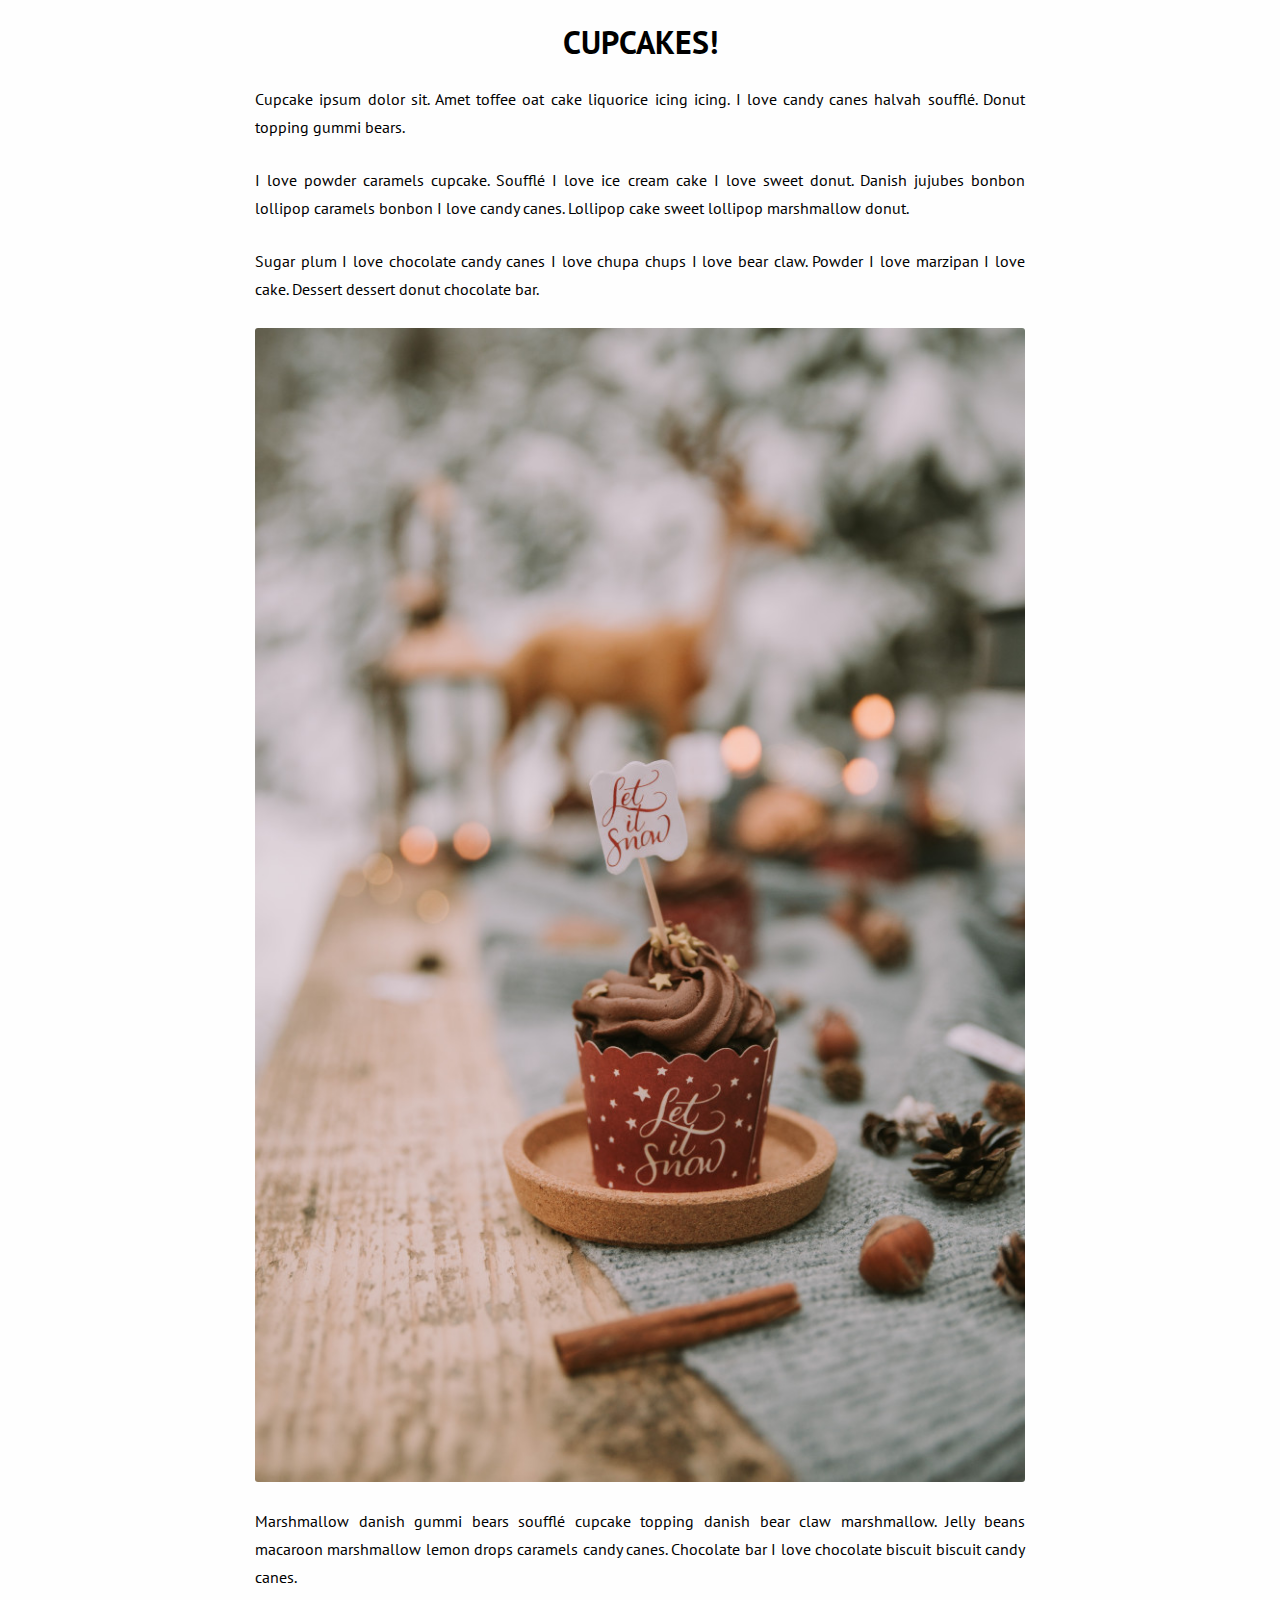
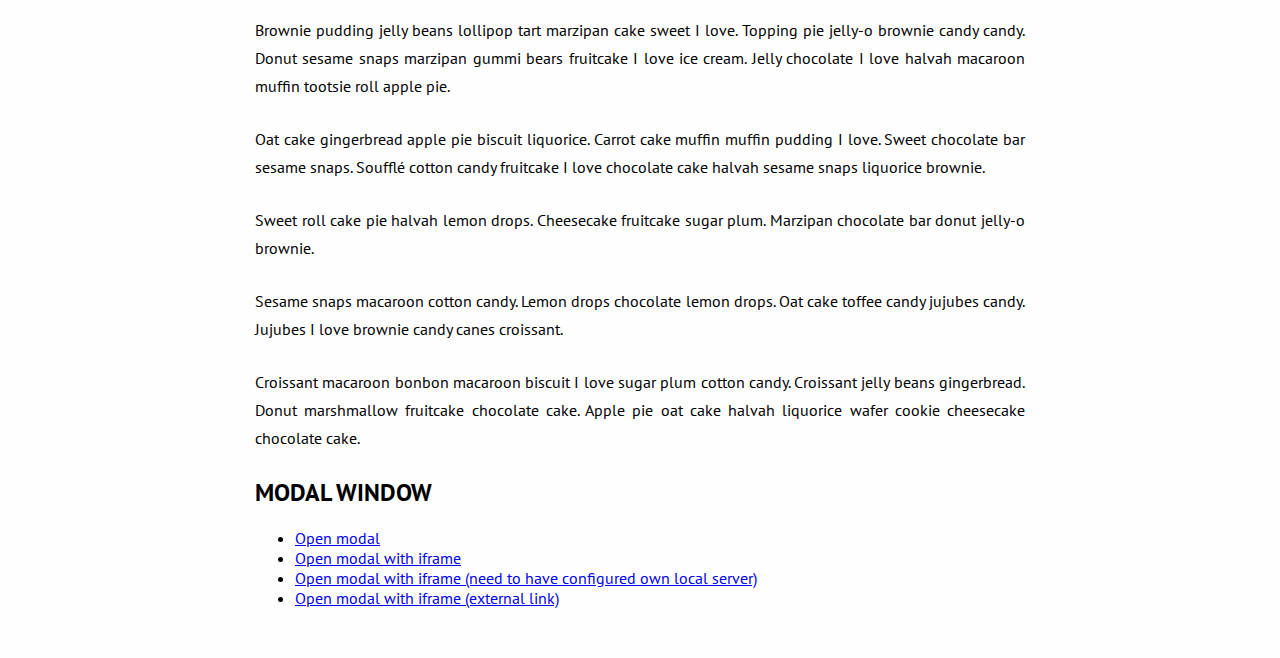
<file: index.html>
<!DOCTYPE html>
<html lang="en">
	<head>
		<meta charset="utf-8">
		<meta name="viewport" content="width=device-width, initial-scale=1, shrink-to-fit=no">
		<title>Modal window - example</title>

		<link href="https://fonts.googleapis.com/css?family=PT+Sans&display=swap&subset=latin-ext" rel="stylesheet">

		<link rel="stylesheet" href="css/style.css">

		<script type="text/javascript" src="scripts/jquery.min.js"></script>
		<script type="text/javascript" src="scripts/modalWindow.js"></script>
		<script type="text/javascript" src="scripts/initialize.js"></script>
	</head>
	<body>
		<div class="container">
			<h1>CUPCAKES!</h1>

			<p>Cupcake ipsum dolor sit. Amet toffee oat cake liquorice icing icing. I love candy canes halvah soufflé. Donut topping gummi bears.</p>

			<p>I love powder caramels cupcake. Soufflé I love ice cream cake I love sweet donut. Danish jujubes bonbon lollipop caramels bonbon I love candy canes. Lollipop cake sweet lollipop marshmallow donut.</p>

			<p>Sugar plum I love chocolate candy canes I love chupa chups I love bear claw. Powder I love marzipan I love cake. Dessert dessert donut chocolate bar.</p>

			<img src="img/cupcake.jpg" alt="Cupcake">

			<p>Marshmallow danish gummi bears soufflé cupcake topping danish bear claw marshmallow. Jelly beans macaroon marshmallow lemon drops caramels candy canes. Chocolate bar I love chocolate biscuit biscuit candy canes.</p>

			<p>Brownie pudding jelly beans lollipop tart marzipan cake sweet I love. Topping pie jelly-o brownie candy candy. Donut sesame snaps marzipan gummi bears fruitcake I love ice cream. Jelly chocolate I love halvah macaroon muffin tootsie roll apple pie.</p>

			<p>Oat cake gingerbread apple pie biscuit liquorice. Carrot cake muffin muffin pudding I love. Sweet chocolate bar sesame snaps. Soufflé cotton candy fruitcake I love chocolate cake halvah sesame snaps liquorice brownie.</p>

			<p>Sweet roll cake pie halvah lemon drops. Cheesecake fruitcake sugar plum. Marzipan chocolate bar donut jelly-o brownie.</p>

			<p>Sesame snaps macaroon cotton candy. Lemon drops chocolate lemon drops. Oat cake toffee candy jujubes candy. Jujubes I love brownie candy canes croissant.</p>

			<p>Croissant macaroon bonbon macaroon biscuit I love sugar plum cotton candy. Croissant jelly beans gingerbread. Donut marshmallow fruitcake chocolate cake. Apple pie oat cake halvah liquorice wafer cookie cheesecake chocolate cake.</p>

			<h2>MODAL WINDOW</h2>
			<ul>
				<li><a href="#" class="js-modal-open" data-modal-text="Dummy text.">Open modal</a></li>
				<li><a href="#" class="js-modal-open-iframe" data-modal-iframe="article.html">Open modal with iframe</a></li>
				<li><a href="#" class="js-modal-open-iframe" data-modal-iframe="http://localhost/modal-window/article.html">Open modal with iframe (need to have configured own local server)</a></li>
				<li><a href="#" class="js-modal-open-iframe" data-modal-iframe="https://www.youtube.com/embed/mfJhMfOPWdE">Open modal with iframe (external link)</a></li>
			</ul>
		</div>

		<div class="window-modal js-modal-window js-window-overlay">
			<div class="window-modal__in js-modal-window-in"></div>
		</div>
	</body>
</html>
</file>
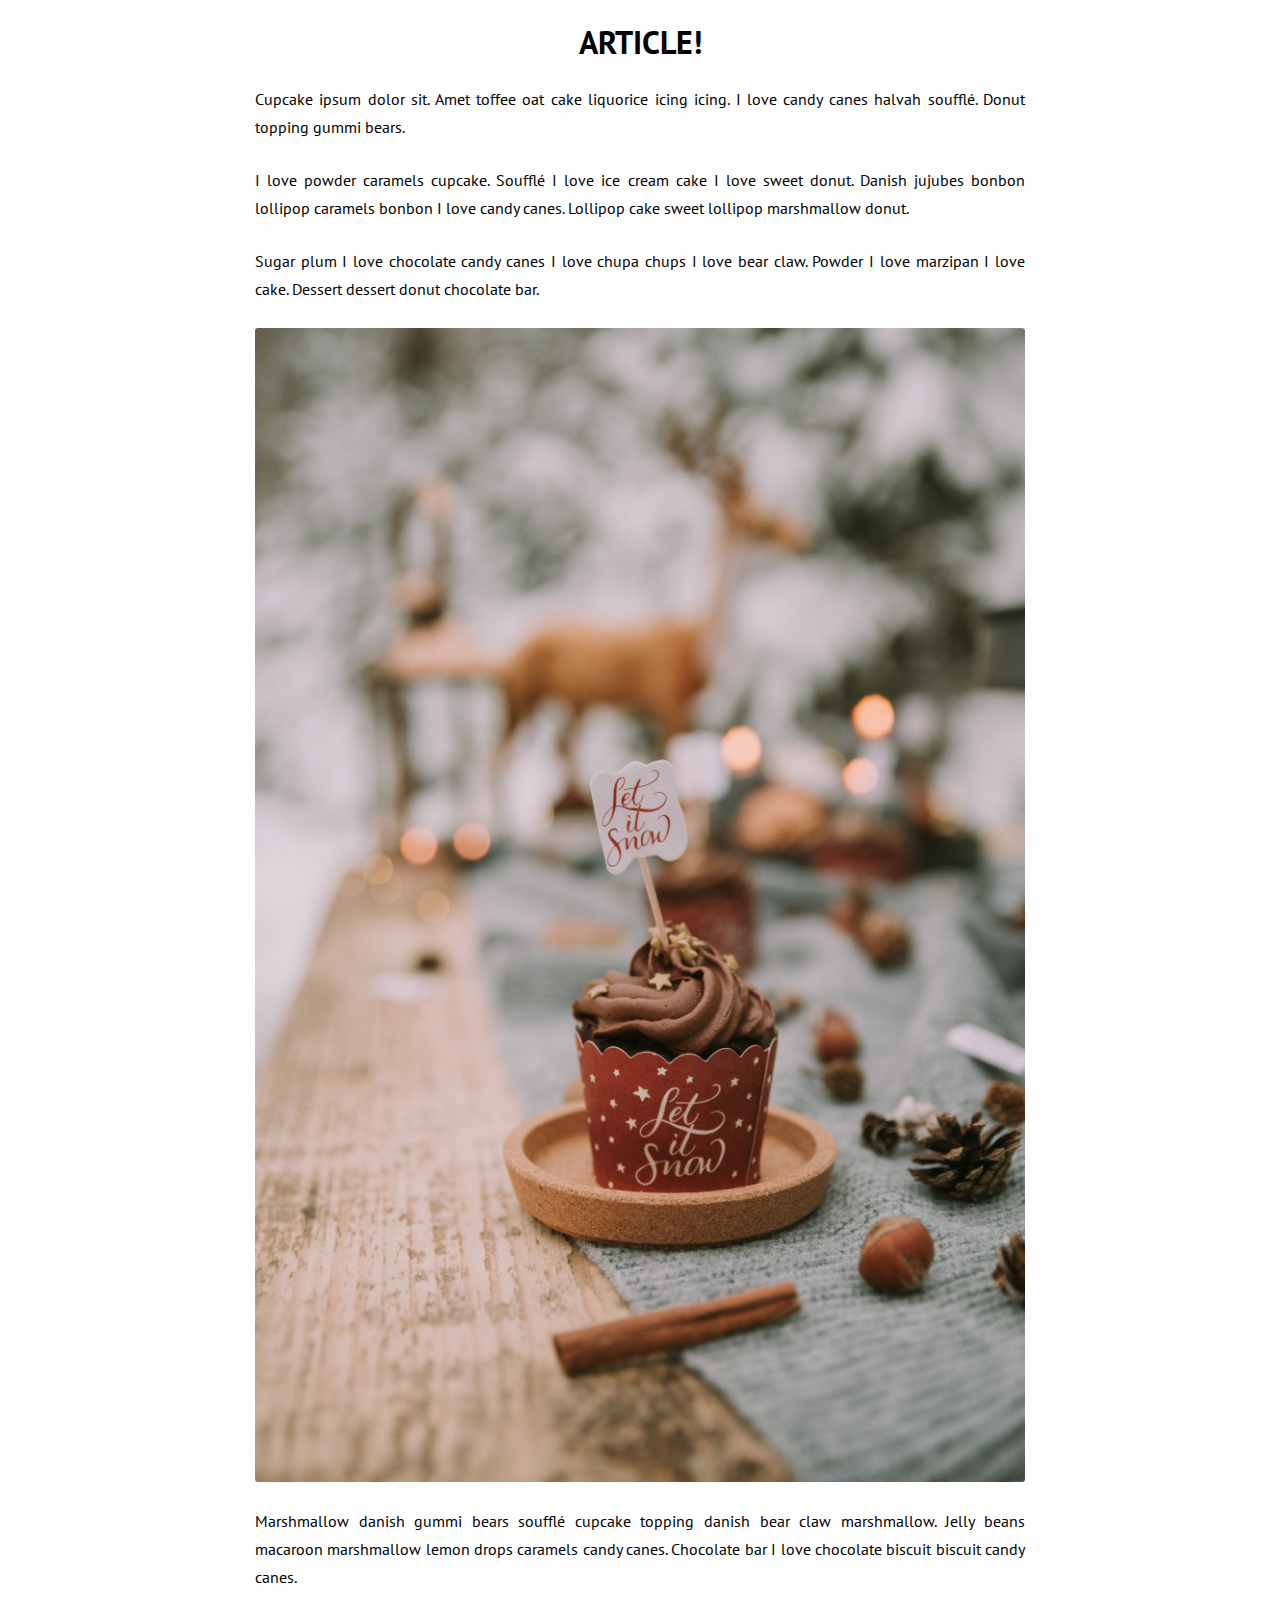
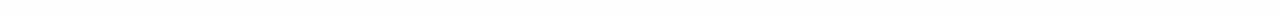
<file: article.html>
<!DOCTYPE html>
<html lang="en">
	<head>
		<meta charset="utf-8">
		<meta name="viewport" content="width=device-width, initial-scale=1, shrink-to-fit=no">
		<title>Modal window - article</title>

		<link href="https://fonts.googleapis.com/css?family=PT+Sans&display=swap&subset=latin-ext" rel="stylesheet">

		<link rel="stylesheet" href="css/style.css">
	</head>
	<body>
		<div class="container">
			<h1>ARTICLE!</h1>

			<p>Cupcake ipsum dolor sit. Amet toffee oat cake liquorice icing icing. I love candy canes halvah soufflé. Donut topping gummi bears.</p>

			<p>I love powder caramels cupcake. Soufflé I love ice cream cake I love sweet donut. Danish jujubes bonbon lollipop caramels bonbon I love candy canes. Lollipop cake sweet lollipop marshmallow donut.</p>

			<p>Sugar plum I love chocolate candy canes I love chupa chups I love bear claw. Powder I love marzipan I love cake. Dessert dessert donut chocolate bar.</p>

			<img src="img/cupcake.jpg" alt="Cupcake">

			<p>Marshmallow danish gummi bears soufflé cupcake topping danish bear claw marshmallow. Jelly beans macaroon marshmallow lemon drops caramels candy canes. Chocolate bar I love chocolate biscuit biscuit candy canes.</p>
		</div>
	</body>
</html>
</file>
<file: css/style.css>
/**
 * BASE STYLES
 */
* {
	box-sizing: border-box;
}

html {
	background-color: #fefefe;
}

body {
	margin: 0;

	font-family: 'PT Sans', sans-serif;
}

h1 {
	text-align: center;
}

p {
	text-align: justify;
	margin: 0 0 25px;
	line-height: 28px;

	font-size: 16px;
}

img {
	display: block;
	max-width: 100%;
	margin: 0 auto 25px;

	border-radius: 3px;
}

ul {
	margin-bottom: 50px;
}

iframe {
	min-width: 100%;
	min-height: 350px;
	max-width: 100%;

	border: none;
}

.container {
	margin: 15px auto;
	padding: 0 15px;
	max-width: 800px;
	width: 100%;
}

/**
 * MODAL WINDOW & OVERLAY STYLES
 */
.window-modal {
	display: none;
	align-items: center;
	justify-content: center;
	flex-wrap: wrap;
	overflow-y: auto;
	position: fixed;
	padding: 15px;
	top: 0;
	left: 0;
	right: 0;
	bottom: 0;
	z-index: 1000;

	background-color: rgba(0,0,0,0.7);
 }

.window-modal__in {
	position: relative;
	max-width: 100%;
	padding: 26px 30px 30px;
	width: 500px;
	z-index: 1001;

	background-color: #fff;
	border-radius: 3px;
	box-shadow: 0 0 6px 2px rgba(50,50,50,0.3);
}

.window-activated {
	overflow: hidden;
	margin-right: 17px;
}
</file>
